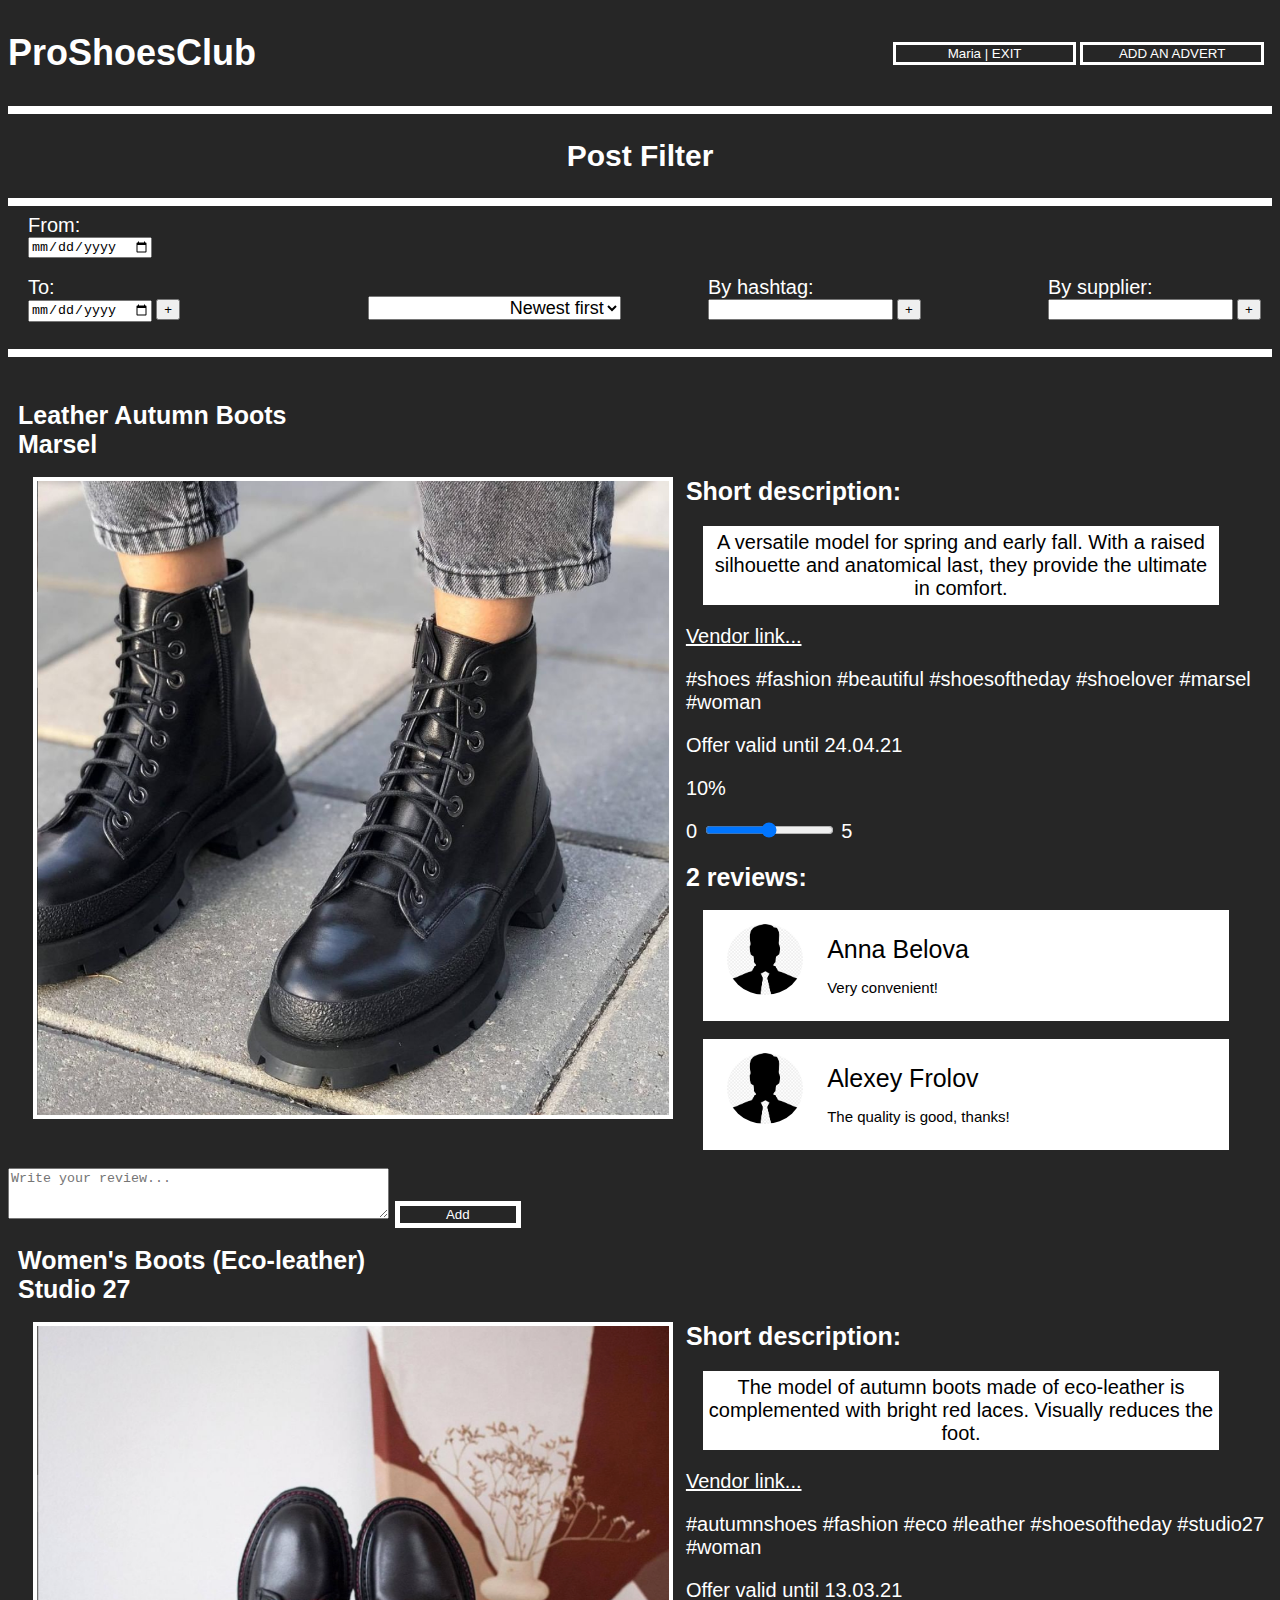
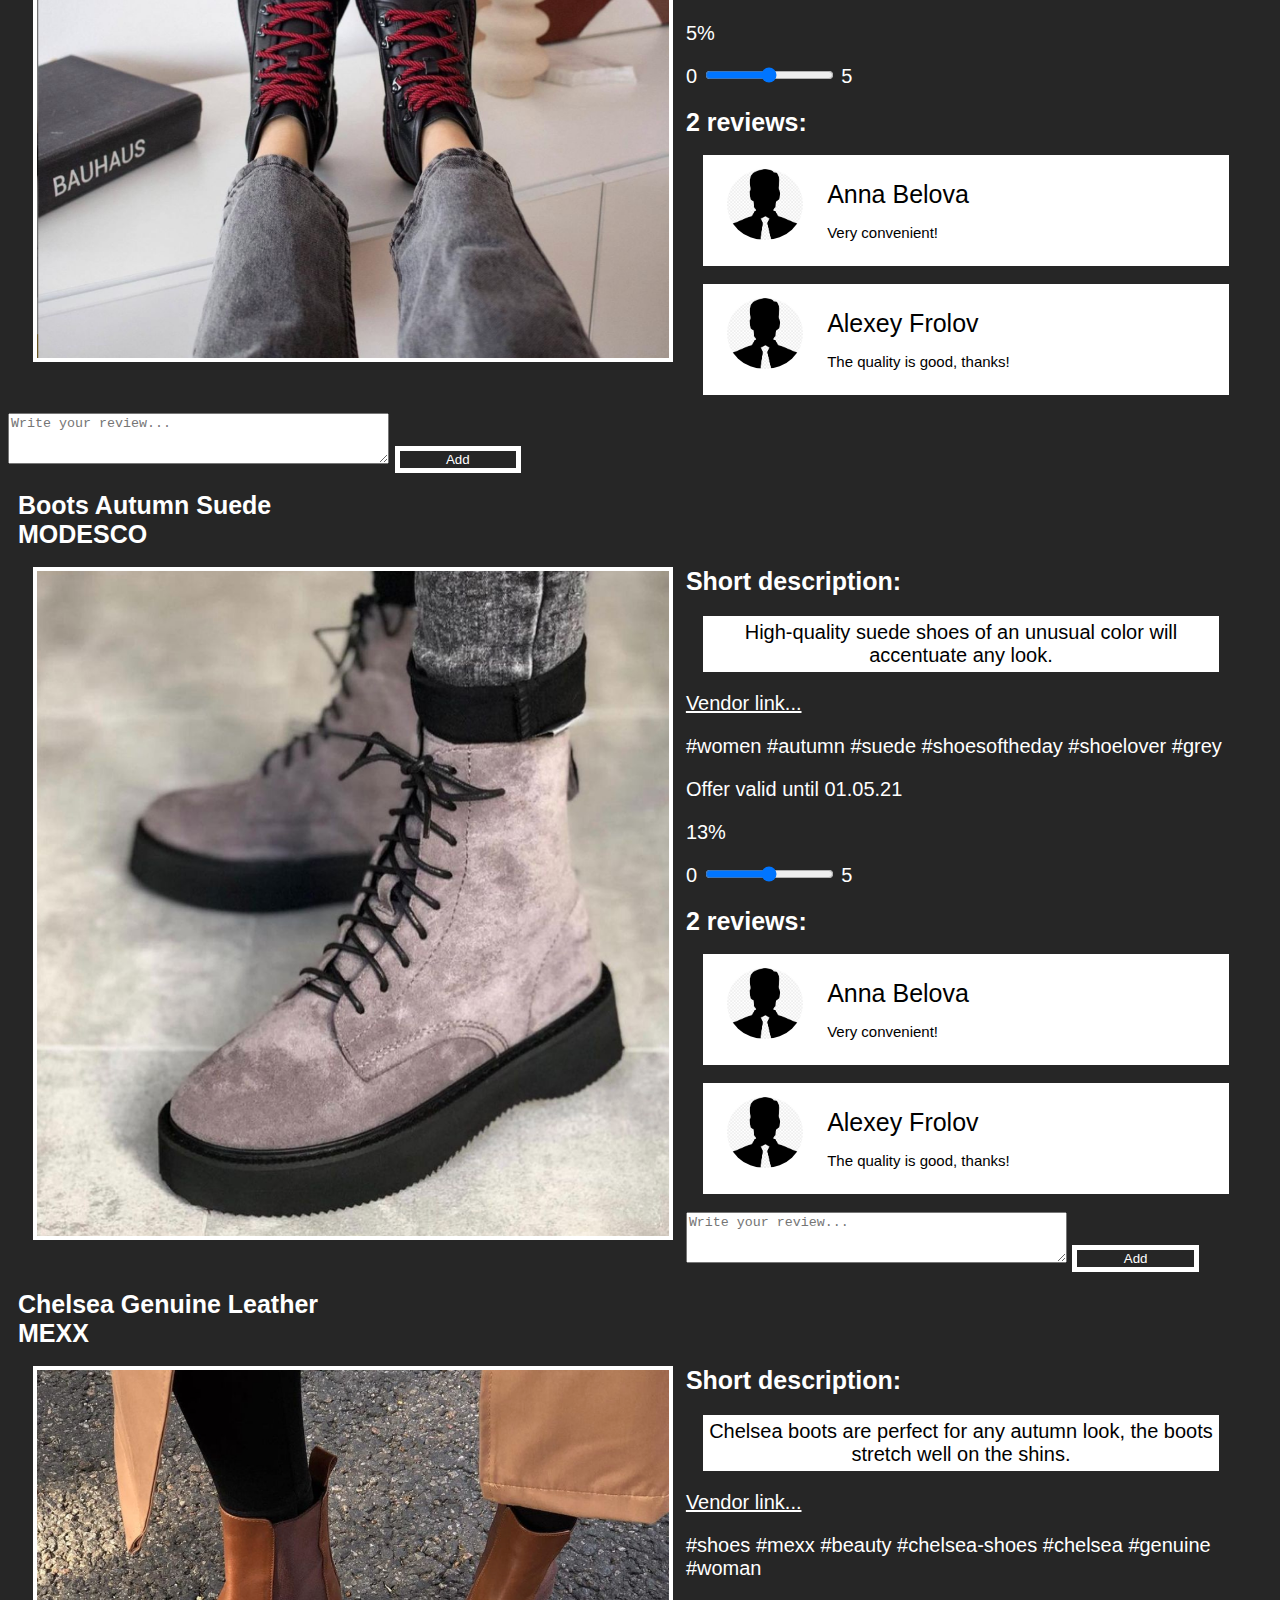
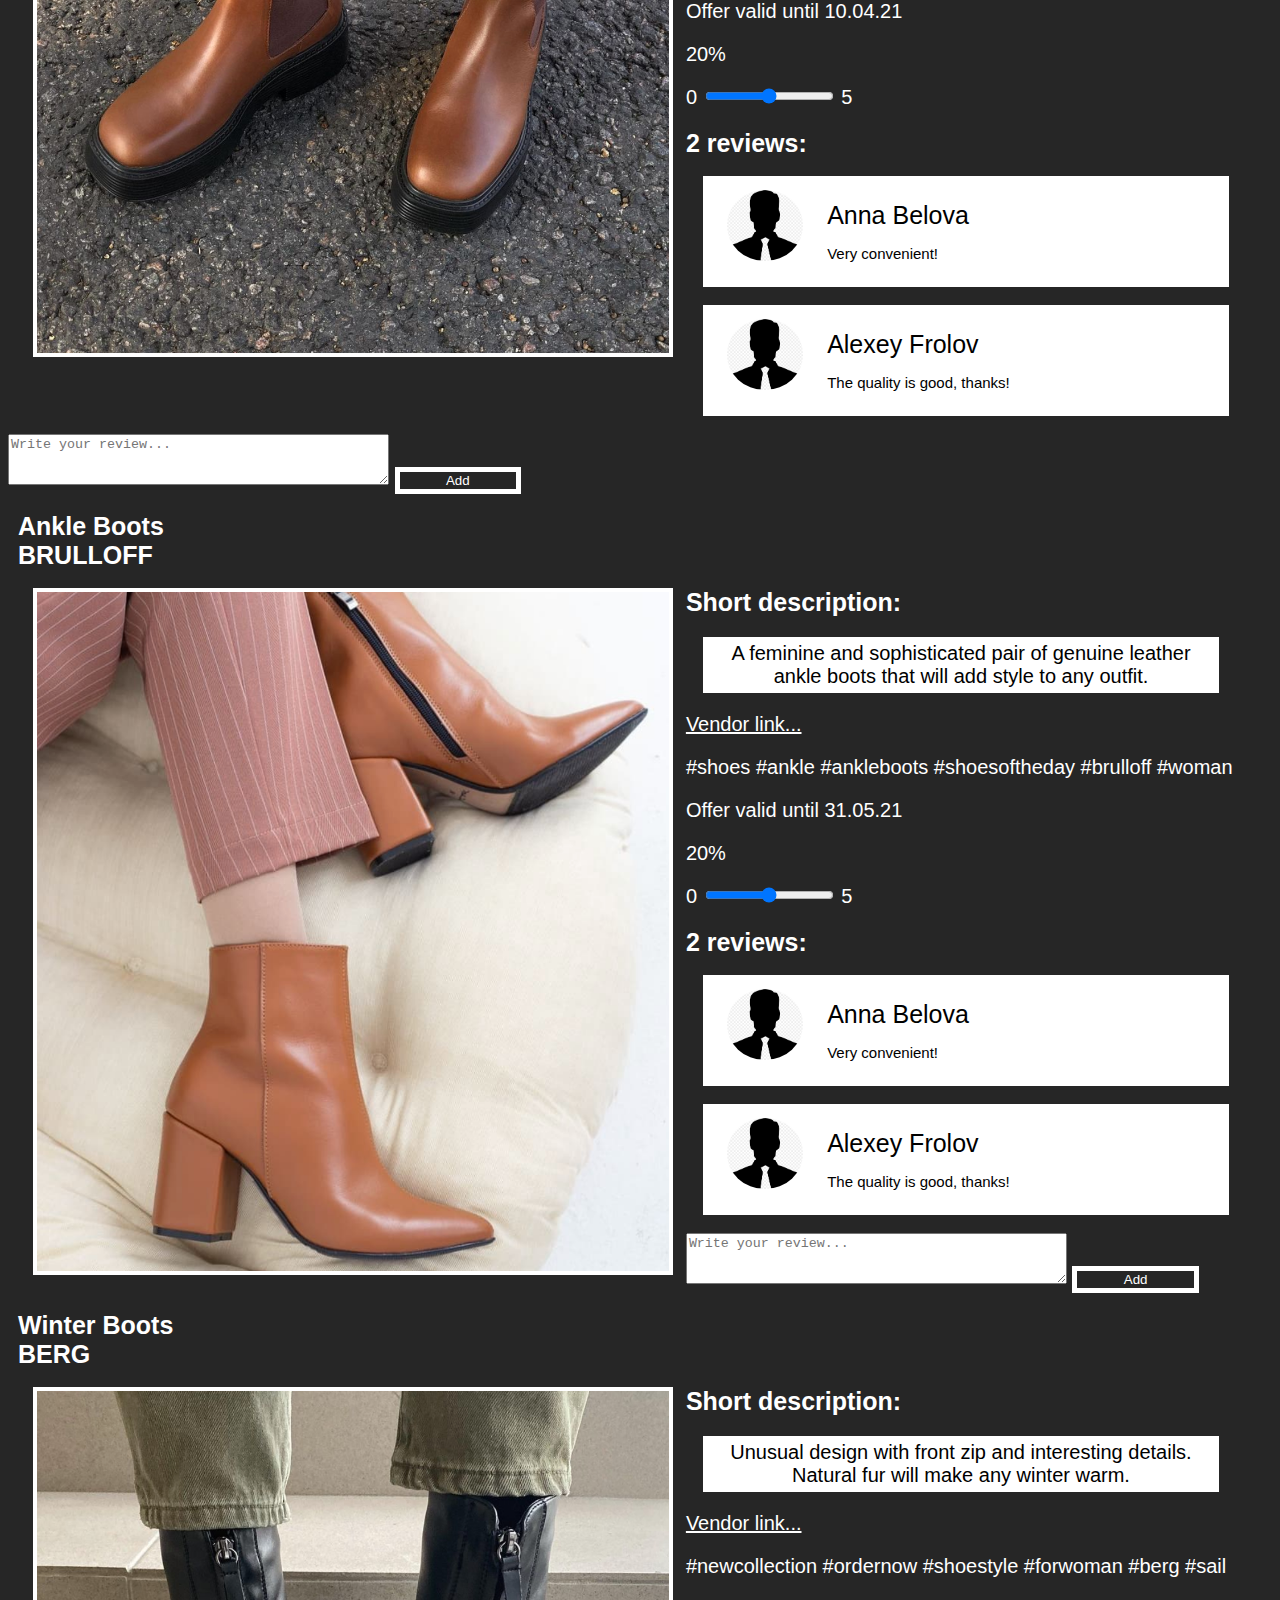
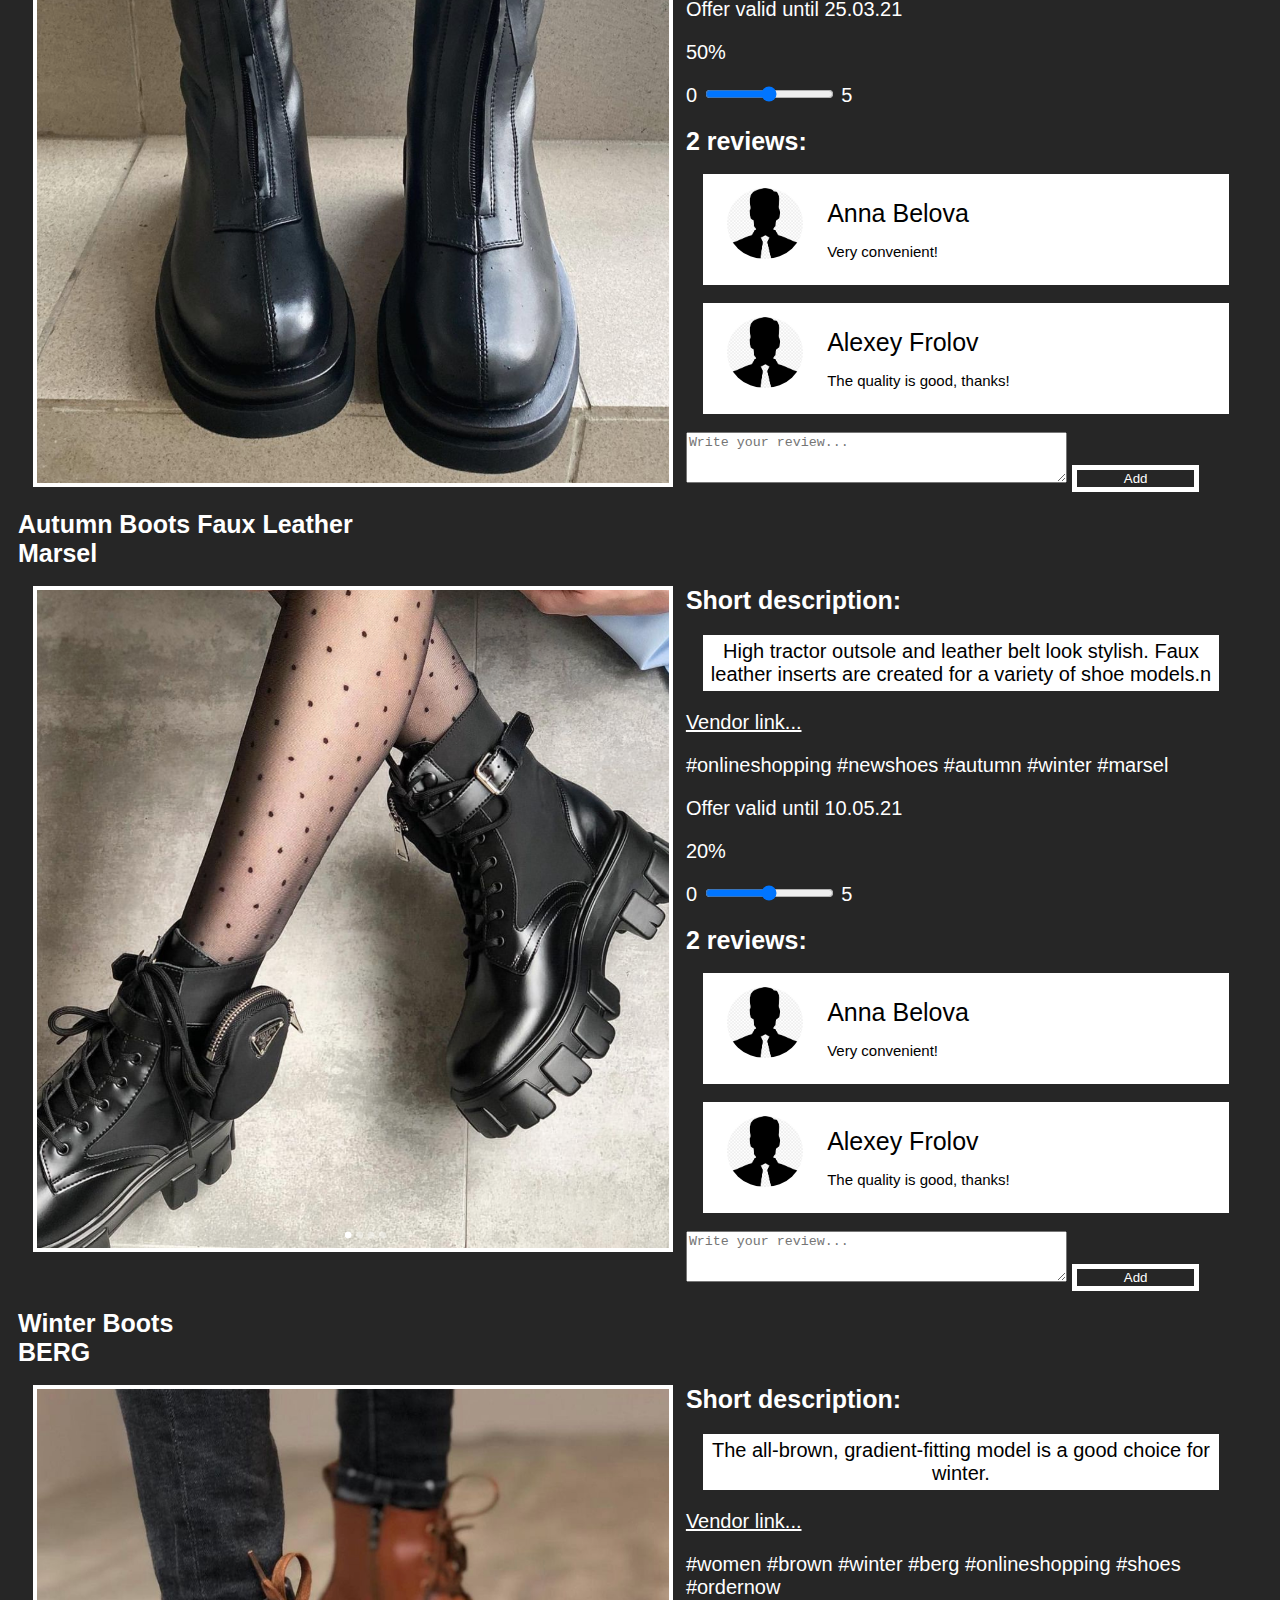
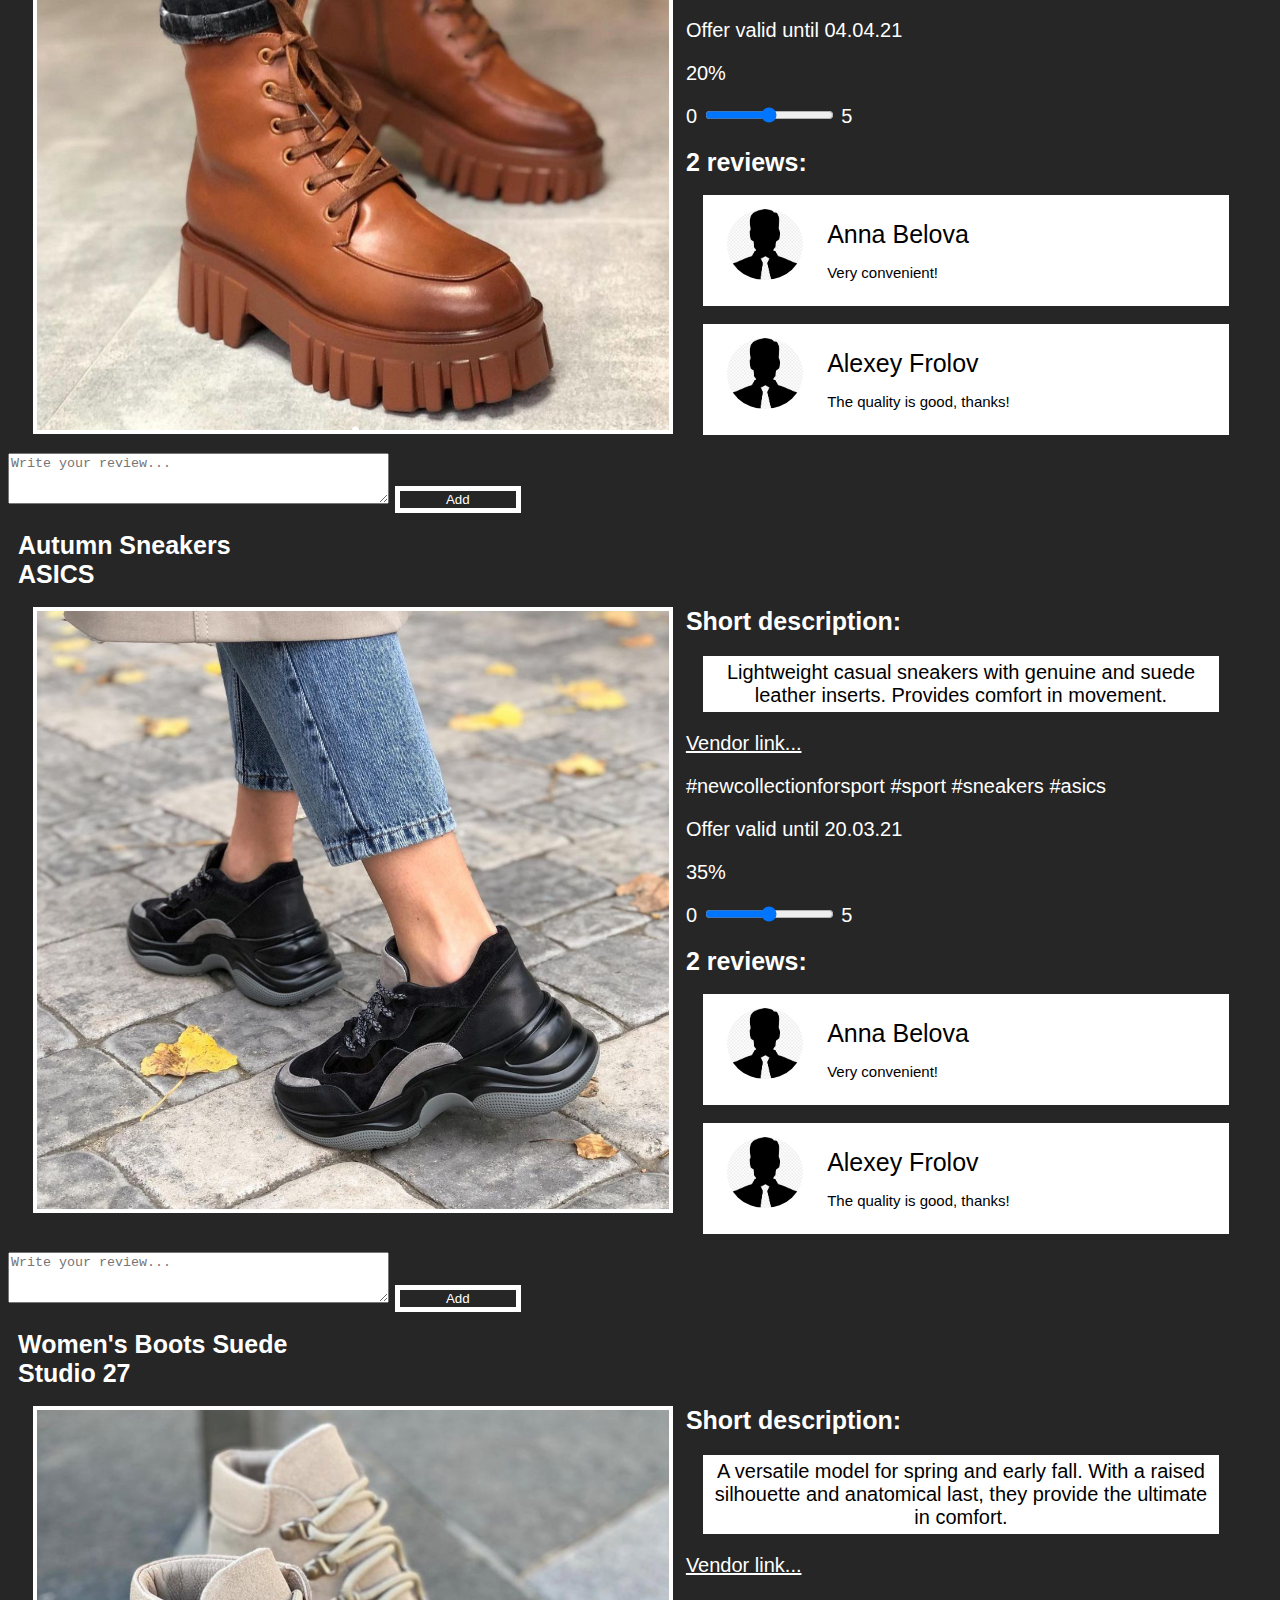
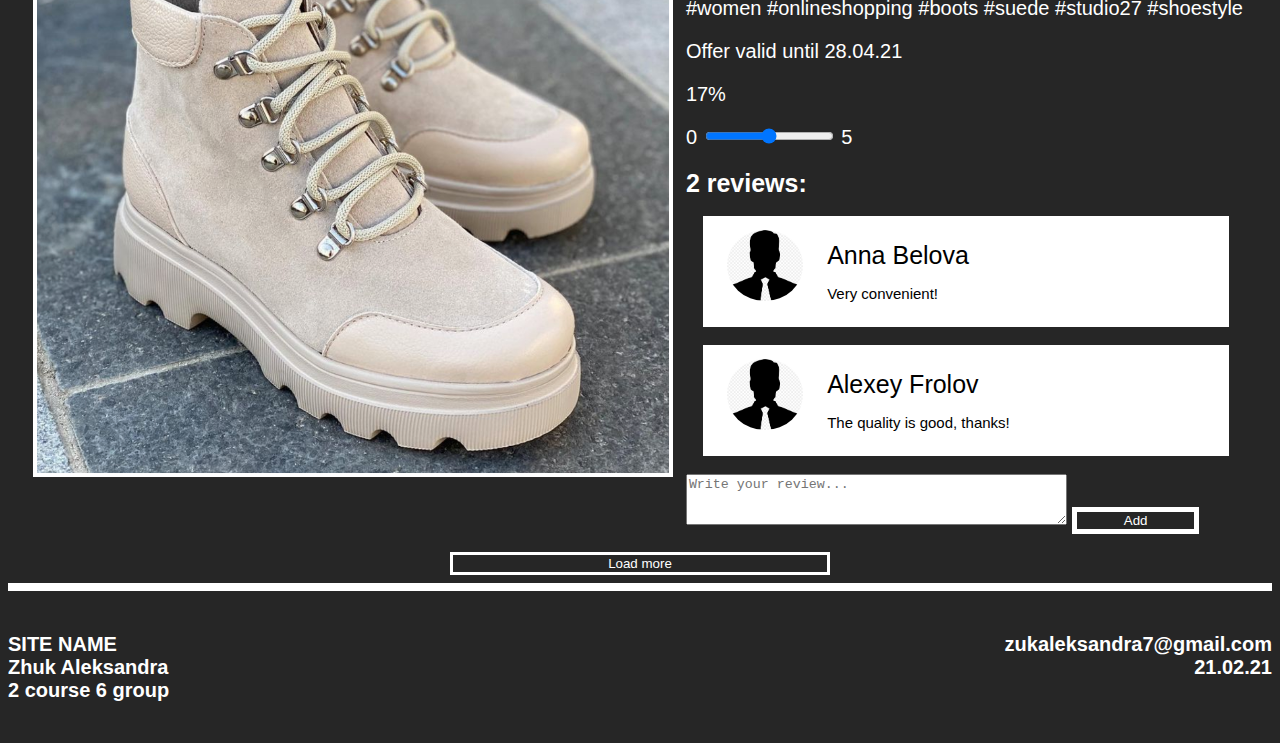
<file: UI/index.html>
<!DOCTYPE html>
<html lang="">
<body>
<meta name="viewport" content="width=device-width, initial-scale=1.0">
<link href="styles.css" rel="stylesheet">
<header>
    <h1 class="header-left">ProShoesClub</h1>
    <br>
    <ul class="header-right">
        <li><button class="button1">Maria | EXIT</button></li>
        <li><button class="button1">ADD AN ADVERT</button></li>
    </ul>
    <div style="clear: left"></div>
<hr>
</header>
<main>
    <h2>Post Filter<br></h2>
    <hr>
    <div class="container">
        <div class="box">
            <div>
                <form class = "filter-form">
                    <label for="datemin">From:</label><br>
                    <input type="date" id="datemin"><br><br>
                    <label for="datemax">To:</label><br>
                    <input type="date" id="datemax">
                    <input type="submit" value="+">
                </form>
            </div>
            <div>
                <label>
                    <select class="sort-by-time">
                        <option value>Newest first</option>
                        <option value>Oldest first</option>
                </select>
                </label>
            </div>
                <div>
                    <form class = "filter-form">
                        <label for="fname">By hashtag:</label><br>
                        <input type="text" id="fname">
                        <input type="submit" value="+">
                    </form>
                </div>
            <div>
                <form>
                    <label for="lname">By supplier:</label><br>
                    <input type="text" id="lname">
                    <input type="submit" value="+">
                </form>
            </div>
        </div>
    </div>
    <br><hr><br>
    <article class="offer">
        <br>
        <h3>Leather Autumn Boots<br>Marsel</h3>
        <br>
        <img src="images/1.png" alt="">
        <h3>Short description:</h3>
        <p class="description-of-offer">A versatile model for spring and early fall. With a raised silhouette and anatomical last, they provide the ultimate in comfort.</p>
        <a href="https://www.vendor-link1.com">Vendor link...</a>
        <p>#shoes #fashion #beautiful #shoesoftheday #shoelover #marsel #woman</p>
        <p>Offer valid until 24.04.21</p>
        <p>10%</p>
        <p>0<label>
            <input type="range">
        </label>5</p>
        <h3>2 reviews:</h3>
        <br>
        <div class="container-for-reviews">
            <img class src="images/user.jpg" alt="">
            <p><span>Anna Belova</span></p>
            <p>Very convenient!</p>
        </div>
        <br>
        <div class="container-for-reviews">
            <img class src="images/user.jpg" alt="">
            <p><span>Alexey Frolov</span></p>
            <p>The quality is good, thanks!</p>
        </div>
        <br>
        <form>
            <label>
                <textarea placeholder="Write your review..." name="message" rows="3" cols="45"></textarea>
            </label>
            <input class="button2" type="submit" value="Add"/>
        </form>
    <div style="clear: left"></div>
    </article>
    <article class="offer">
        <br>
        <h3>Women's Boots (Eco-leather)<br>Studio 27</h3>
        <br>
        <img src="images/2.png" alt="">
        <h3>Short description:</h3>
        <p class="description-of-offer">The model of autumn boots made of eco-leather is complemented with bright red laces. Visually reduces the foot.</p>
        <a href="https://www.vendor-link2.com">Vendor link...</a>
        <p>#autumnshoes #fashion #eco #leather #shoesoftheday #studio27 #woman</p>
        <p>Offer valid until 13.03.21</p>
        <p>5%</p>
        <p>0<label>
            <input type="range">
        </label>5</p>
        <h3>2 reviews:</h3>
        <br>
        <div class="container-for-reviews">
            <img class src="images/user.jpg" alt="">
            <p><span>Anna Belova</span></p>
            <p>Very convenient!</p>
        </div>
        <br>
        <div class="container-for-reviews">
            <img class src="images/user.jpg" alt="">
            <p><span>Alexey Frolov</span></p>
            <p>The quality is good, thanks!</p>
        </div>
        <br>
        <form>
            <label>
                <textarea placeholder="Write your review..." name="message" rows="3" cols="45"></textarea>
            </label>
            <input class="button2" type="submit" value="Add"/>
        </form>
        <div style="clear: left"></div>
    </article>
    <article class="offer">
        <br>
        <h3>Boots Autumn Suede<br>MODESCO</h3>
        <br>
        <img src="images/3.png" alt="">
        <h3>Short description:</h3>
        <p class="description-of-offer">High-quality suede shoes of an unusual color will accentuate any look.</p>
        <a href="https://www.vendor-link3.com">Vendor link...</a>
        <p>#women #autumn #suede #shoesoftheday #shoelover #grey</p>
        <p>Offer valid until 01.05.21</p>
        <p>13%</p>
        <p>0<label>
            <input type="range">
        </label>5</p>
        <h3>2 reviews:</h3>
        <br>
        <div class="container-for-reviews">
            <img class src="images/user.jpg" alt="">
            <p><span>Anna Belova</span></p>
            <p>Very convenient!</p>
        </div>
        <br>
        <div class="container-for-reviews">
            <img class src="images/user.jpg" alt="">
            <p><span>Alexey Frolov</span></p>
            <p>The quality is good, thanks!</p>
        </div>
        <br>
        <form>
            <label>
                <textarea placeholder="Write your review..." name="message" rows="3" cols="45"></textarea>
            </label>
            <input class="button2" type="submit" value="Add"/>
        </form>
        <div style="clear: left"></div>
    </article>
    <article class="offer">
        <br>
        <h3>Chelsea Genuine Leather<br>MEXX</h3>
        <br>
        <img src="images/4.png" alt="">
        <h3>Short description:</h3>
        <p class="description-of-offer">Chelsea boots are perfect for any autumn look, the boots stretch well on the shins.</p>
        <a href="https://www.vendor-link4.com">Vendor link...</a>
        <p>#shoes #mexx #beauty #chelsea-shoes #chelsea #genuine #woman</p>
        <p>Offer valid until 10.04.21</p>
        <p>20%</p>
        <p>0<label>
            <input type="range">
        </label>5</p>
        <h3>2 reviews:</h3>
        <br>
        <div class="container-for-reviews">
            <img class src="images/user.jpg" alt="">
            <p><span>Anna Belova</span></p>
            <p>Very convenient!</p>
        </div>
        <br>
        <div class="container-for-reviews">
            <img class src="images/user.jpg" alt="">
            <p><span>Alexey Frolov</span></p>
            <p>The quality is good, thanks!</p>
        </div>
        <br>
        <form>
            <label>
                <textarea placeholder="Write your review..." name="message" rows="3" cols="45"></textarea>
            </label>
            <input class="button2" type="submit" value="Add"/>
        </form>
        <div style="clear: left"></div>
    </article>
    <article class="offer">
        <br>
        <h3>Ankle Boots<br>BRULLOFF</h3>
        <br>
        <img src="images/5.png" alt="">
        <h3>Short description:</h3>
        <p class="description-of-offer">A feminine and sophisticated pair of genuine leather ankle boots that will add style to any outfit.</p>
        <a href="https://www.vendor-link5.com">Vendor link...</a>
        <p>#shoes #ankle #ankleboots #shoesoftheday #brulloff #woman</p>
        <p>Offer valid until 31.05.21</p>
        <p>20%</p>
        <p>0<label>
            <input type="range">
        </label>5</p>
        <h3>2 reviews:</h3>
        <br>
        <div class="container-for-reviews">
            <img class src="images/user.jpg" alt="">
            <p><span>Anna Belova</span></p>
            <p>Very convenient!</p>
        </div>
        <br>
        <div class="container-for-reviews">
            <img class src="images/user.jpg" alt="">
            <p><span>Alexey Frolov</span></p>
            <p>The quality is good, thanks!</p>
        </div>
        <br>
        <form>
            <label>
                <textarea placeholder="Write your review..." name="message" rows="3" cols="45"></textarea>
            </label>
            <input class="button2" type="submit" value="Add"/>
        </form>
        <div style="clear: left"></div>
    </article>
    <article class="offer">
        <br>
        <h3>Winter Boots<br>BERG</h3>
        <br>
        <img src="images/6.png" alt="">
        <h3>Short description:</h3>
        <p class="description-of-offer">Unusual design with front zip and interesting details. Natural fur will make any winter warm.</p>
        <a href="https://www.vendor-link6.com">Vendor link...</a>
        <p>#newcollection #ordernow #shoestyle #forwoman #berg #sail</p>
        <p>Offer valid until 25.03.21</p>
        <p>50%</p>
        <p>0<label>
            <input type="range">
        </label>5</p>
        <h3>2 reviews:</h3>
        <br>
        <div class="container-for-reviews">
            <img class src="images/user.jpg" alt="">
            <p><span>Anna Belova</span></p>
            <p>Very convenient!</p>
        </div>
        <br>
        <div class="container-for-reviews">
            <img class src="images/user.jpg" alt="">
            <p><span>Alexey Frolov</span></p>
            <p>The quality is good, thanks!</p>
        </div>
        <br>
        <form>
            <label>
                <textarea placeholder="Write your review..." name="message" rows="3" cols="45"></textarea>
            </label>
            <input class="button2" type="submit" value="Add"/>
        </form>
        <div style="clear: left"></div>
    </article>
    <article class="offer">
        <br>
        <h3>Autumn Boots Faux Leather<br>Marsel</h3>
        <br>
        <img src="images/7.png" alt="">
        <h3>Short description:</h3>
        <p class="description-of-offer">High tractor outsole and leather belt look stylish. Faux leather inserts are created for a variety of shoe models.n</p>
        <a href="https://www.vendor-link7.com">Vendor link...</a>
        <p>#onlineshopping #newshoes #autumn #winter #marsel</p>
        <p>Offer valid until 10.05.21</p>
        <p>20%</p>
        <p>0<label>
            <input type="range">
        </label>5</p>
        <h3>2 reviews:</h3>
        <br>
        <div class="container-for-reviews">
            <img class src="images/user.jpg" alt="">
            <p><span>Anna Belova</span></p>
            <p>Very convenient!</p>
        </div>
        <br>
        <div class="container-for-reviews">
            <img class src="images/user.jpg" alt="">
            <p><span>Alexey Frolov</span></p>
            <p>The quality is good, thanks!</p>
        </div>
        <br>
        <form>
            <label>
                <textarea placeholder="Write your review..." name="message" rows="3" cols="45"></textarea>
            </label>
            <input class="button2" type="submit" value="Add"/>
        </form>
        <div style="clear: left"></div>
    </article>
    <article class="offer">
        <br>
        <h3>Winter Boots<br>BERG</h3>
        <br>
        <img src="images/8.png" alt="">
        <h3>Short description:</h3>
        <p class="description-of-offer">The all-brown, gradient-fitting model is a good choice for winter.</p>
        <a href="https://www.vendor-link8.com">Vendor link...</a>
        <p>#women #brown #winter #berg #onlineshopping #shoes #ordernow</p>
        <p>Offer valid until 04.04.21</p>
        <p>20%</p>
        <p>0<label>
            <input type="range">
        </label>5</p>
        <h3>2 reviews:</h3>
        <br>
        <div class="container-for-reviews">
            <img class src="images/user.jpg" alt="">
            <p><span>Anna Belova</span></p>
            <p>Very convenient!</p>
        </div>
        <br>
        <div class="container-for-reviews">
            <img class src="images/user.jpg" alt="">
            <p><span>Alexey Frolov</span></p>
            <p>The quality is good, thanks!</p>
        </div>
        <br>
        <form>
            <label>
                <textarea placeholder="Write your review..." name="message" rows="3" cols="45"></textarea>
            </label>
            <input class="button2" type="submit" value="Add"/>
        </form>
        <div style="clear: left"></div>
    </article>
    <article class="offer">
        <br>
        <h3>Autumn Sneakers<br>ASICS</h3>
        <br>
        <img src="images/9.png" alt="">
        <h3>Short description:</h3>
        <p class="description-of-offer">Lightweight casual sneakers with genuine and suede leather inserts. Provides comfort in movement.</p>
        <a href="https://www.vendor-link9.com">Vendor link...</a>
        <p>#newcollectionforsport #sport #sneakers #asics</p>
        <p>Offer valid until 20.03.21</p>
        <p>35%</p>
        <p>0<label>
            <input type="range">
        </label>5</p>
        <h3>2 reviews:</h3>
        <br>
        <div class="container-for-reviews">
            <img class src="images/user.jpg" alt="">
            <p><span>Anna Belova</span></p>
            <p>Very convenient!</p>
        </div>
        <br>
        <div class="container-for-reviews">
            <img class src="images/user.jpg" alt="">
            <p><span>Alexey Frolov</span></p>
            <p>The quality is good, thanks!</p>
        </div>
        <br>
        <form>
            <label>
                <textarea placeholder="Write your review..." name="message" rows="3" cols="45"></textarea>
            </label>
            <input class="button2" type="submit" value="Add"/>
        </form>
        <div style="clear: left"></div>
    </article>
    <article class="offer">
        <br>
        <h3>Women's Boots Suede<br>Studio 27</h3>
        <br>
        <img src="images/10.png" alt="">
        <h3>Short description:</h3>
        <p class="description-of-offer">A versatile model for spring and early fall. With a raised silhouette and anatomical last, they provide the ultimate in comfort.</p>
        <a href="https://www.vendor-link10.com">Vendor link...</a>
        <p>#women #onlineshopping #boots #suede #studio27 #shoestyle</p>
        <p>Offer valid until 28.04.21</p>
        <p>17%</p>
        <p>0<label>
            <input type="range">
        </label>5</p>
        <h3>2 reviews:</h3>
        <br>
        <div class="container-for-reviews">
            <img class src="images/user.jpg" alt="">
            <p><span>Anna Belova</span></p>
            <p>Very convenient!</p>
        </div>
        <br>
        <div class="container-for-reviews">
            <img class src="images/user.jpg" alt="">
            <p><span>Alexey Frolov</span></p>
            <p>The quality is good, thanks!</p>
        </div>
        <br>
        <form>
            <label>
                <textarea placeholder="Write your review..." name="message" rows="3" cols="45"></textarea>
            </label>
            <input class="button2" type="submit" value="Add"/>
        </form>
        <div style="clear: left"></div>
    </article>
    <br>
<button class="button3">Load more</button>
</main>
<footer>
    <hr>
    <h5 class="left-footer">SITE NAME<br>Zhuk Aleksandra<br>2 course 6 group</h5>
    <h5 class="right-footer">zukaleksandra7@gmail.com<br>21.02.21</h5>
    <div style="clear: left"></div>
</footer>
<script src="ads.js"></script>
</body>
</html>
</file>
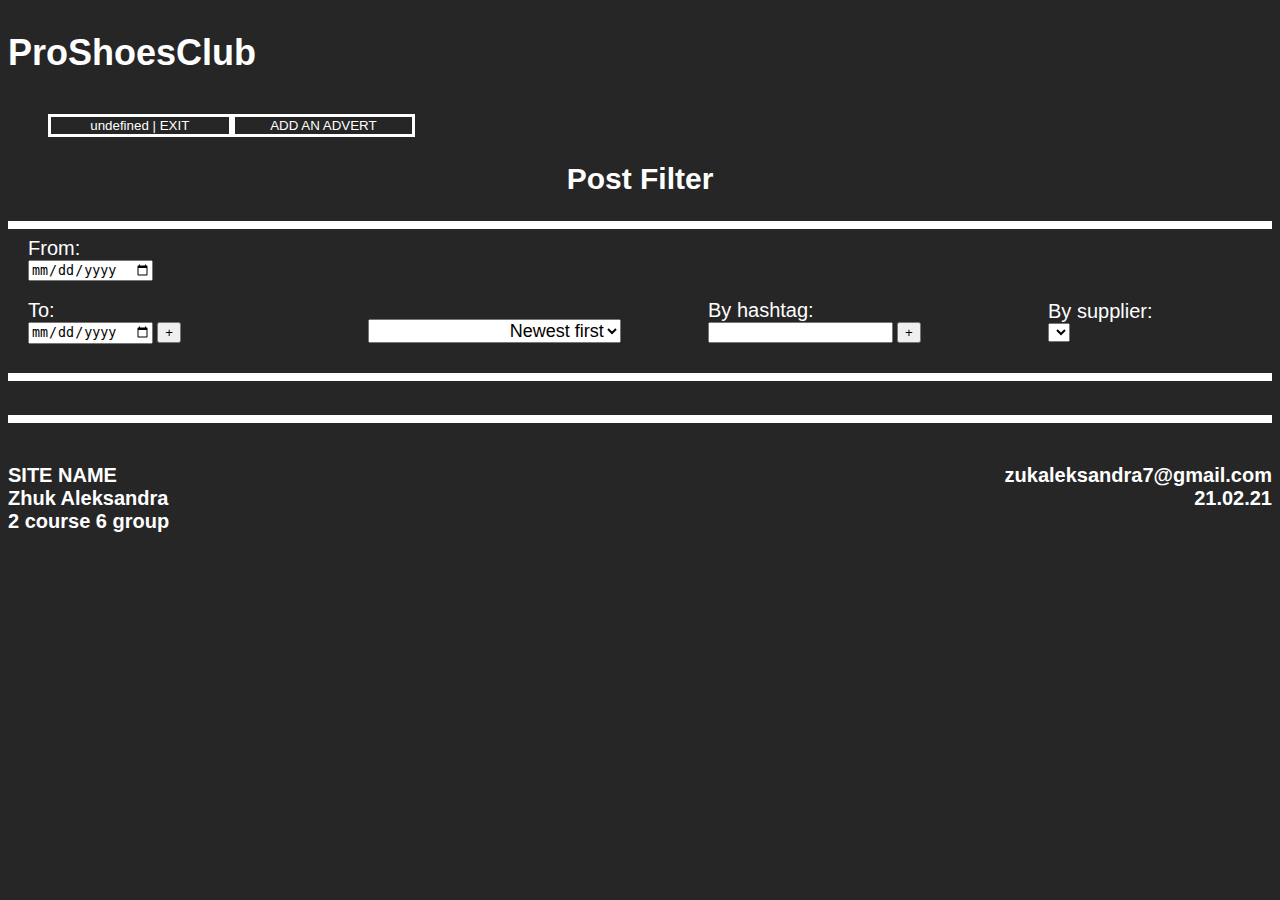
<file: task9/src/main/webapp/index.html>
<!DOCTYPE html>
<html lang="">
<body>
<meta name="viewport" content="width=device-width, initial-scale=1.0">
<link href="resources/css/styles.css" rel="stylesheet">
<script src="resources/js/Ads.js"></script>
<script src="resources/js/DOMBuilder.js"></script>
<script src="resources/js/AdsPage.js"></script>
<header>
    <h1 class="header-left">ProShoesClub</h1>
    <br>
    <div style="clear: left"></div>
<hr>
</header>
<main>
    <h2>Post Filter<br></h2>
    <hr>
    <div class="container">
        <div class="box">
            <div>
                <form class = "filter-form">
                    <label for="datemin">From:</label><br>
                    <input type="date" id="datemin"><br><br>
                    <label for="datemax">To:</label><br>
                    <input type="date" id="datemax">
                    <input type="submit" value="+">
                </form>
            </div>
            <div>
                <label>
                    <select class="sort-by-time">
                        <option value>Newest first</option>
                        <option value>Oldest first</option>
                </select>
                </label>
            </div>
                <div>
                    <form class = "filter-form">
                        <label for="fname">By hashtag:</label><br>
                        <input type="text" id="fname">
                        <input type="submit" value="+">
                    </form>
                </div>
            <div>
                <form>
                    <label for="fname">By supplier:</label><br>
                    <select class = "select-vendor">
                    </select>
                </form>
            </div>
        </div>
    </div>
    <br><hr><br>
    <div class="offers">
    </div>
</main>
<footer>
    <hr>
    <h5 class="left-footer">SITE NAME<br>Zhuk Aleksandra<br>2 course 6 group</h5>
    <h5 class="right-footer">zukaleksandra7@gmail.com<br>21.02.21</h5>
    <div style="clear: left"></div>
</footer>
<script src="resources/js/Test.js"></script>
</body>
</html>
</file>
<file: UI/styles.css>
body {
    background-color: #262626;
}

.header-left {
    float: left;
    color: white;
    font-size: 36px;
    width: 70%;
    font-family: helvetica;
}

.header-right li {
    display: inline;
    text-align: right;
}

.container {
    overflow: hidden;
    width: 100%;
}

.box {
    white-space:nowrap;
}

.box div {
    width:25%;
    margin-left:20px;
    display:inline-block;
}

.button1 {
    width: 15%;
    height: auto;
    background-color: #262626;
    border: 3px solid white;
    color: white;
}

.button2 {
    width: 10%;
    height: auto;
    background-color: #262626;
    border: 5px solid white;
    color: white;
}

.button3 {
    width: 30%;
    height: auto;
    background-color: #262626;
    border: 3px solid white;
    color: white;
    margin-left: 35%;
}

h2 {
    color: white;
    text-align: center;
    font-size: 30px;
    font-family: helvetica;
}

h3 {
    color: white;
    text-align: left;
    font-size: 25px;
    font-family: helvetica;
    margin: 0px 0px 0px 10px;
}

p, a {
    color: white;
    text-align: left;
    font-size: 20px;
    font-family: helvetica;
}

hr {
    border: 4px solid white;
}

.sort-by-time {
    text-align: right;
    width: 80%;
    font-size: 18px;
    margin: 0 0 1% 0;
}

img {
    float: left;
    margin: 0 1% 0 2%;
    border: 4px solid white;
    max-width: 50%;
    height: auto;
}

.description-of-offer {
    background-color: white;
    color: black;
    text-align: center;
    font-size: 20px;
    font-family: helvetica;
    border: 5px solid white;
    width: 40%;
    margin-left: 55%;
}

.container-for-reviews {
    width: 40%;
    height: 5%;
    background-color: white;
    padding: 10px;
    margin-left: 55%;
}

.container-for-reviews img {
    float: left;
    margin-right: 20px;
    border-radius: 50%;
    width: 15%;
}

.container-for-reviews span {
    color: black;
    font-family: helvetica;
    font-size: 25px;
    margin-right: 15px;
}

.container-for-reviews p {
    color: black;
    font-family: helvetica;
    font-size: 15px;
    margin-right: 15px;
}

.review {
    width: 300px;
    height: 50px;
    background-color: #262626;
    border: 3px solid white;
    color: white;
}

label {
    color: white;
    font-size: 20px;
    font-family: helvetica;
}

.left-footer, .right-footer {
    float: left;
    color: white;
    font-size: 20px;
    width: 50%;
    font-family: helvetica;
}

.right-footer {
    text-align: right;
}

@media only screen and (max-width: 1000px) {
.header-left {
    font-size: 18px;
}

.box div {
    width: 25%;
    margin-left: 10px;
}

.button1 {
    font-size: 5px;
}

.button2 {
    font-size: 10px;
}

.button3 {
    font-size: 10px;
    margin-left: 35%;
}

input {
    width: 30px;
}

h2 {
    font-size: 15px;
}

h3 {
    font-size: 12px;
}

p, a {
    font-size: 10px;
}

hr {
    border: 1px solid white;
}

.sort-by-time {
    font-size: 9px;
}

img {
    margin: 0 1% 0 2%;
    border: 4px solid white;
    max-width: 50%;
}

.description-of-offer {
    font-size: 10px;
    border: 1px solid white;
    width: 45%;
    margin-left: 55%;
}

.container-for-reviews img {
    margin-right: 10px;
    border-radius: 50%;
    width: 5%;
}

.container-for-reviews span {
    font-size: 10px;
    margin-right: 5px;
}

.container-for-reviews p {
    font-size: 5px;
    margin-right: 5px;
}

label {
    font-size: 10px;
}

.left-footer, .right-footer {
    font-size: 10px;
}
}
</file>
<file: task9/src/main/webapp/resources/css/styles.css>
body {
    background-color: #262626;
}

.header-left {
    float: left;
    color: white;
    font-size: 36px;
    width: 70%;
    font-family: helvetica;
}

.header-right li {
    display: inline;
    text-align: right;
}

.container {
    overflow: hidden;
    width: 100%;
}

.box {
    white-space:nowrap;
}

.box div {
    width:25%;
    margin-left:20px;
    display:inline-block;
}

.add-button, .log-out-button {
    width: 15%;
    height: auto;
    background-color: #262626;
    border: 3px solid white;
    color: white;
}

.button1 {
    width: 15%;
    height: auto;
    background-color: #262626;
    border: 3px solid white;
    color: white;
}

.button2 {
    width: 10%;
    height: auto;
    background-color: #262626;
    border: 5px solid white;
    color: white;
}

.button3 {
    width: 30%;
    height: auto;
    background-color: #262626;
    border: 3px solid white;
    color: white;
    margin-left: 35%;
}

.rating:not(:checked) > input {
    display: none;
}

.rating:not(:checked) > label {
    float: right;
    width: 20%;
    padding: 0;
    cursor: pointer;
    font-size: 2.5em;
    line-height: 40px;
    color: #333333;
    text-shadow: 1px 1px #bbb;
}

.rating:not(:checked) > label:before {
    content: '\2605';
}

.rating > input:checked ~ label {
    color: gold;
    text-shadow: 1px 1px #c60;
}
.rating:not(:checked) > label:hover,

.rating:not(:checked) > label:hover ~ label {
    color: gold;
}

.rating > input:checked + label:hover,

.rating > input:checked + label:hover ~ label,

.rating > input:checked ~ label:hover,

.rating > input:checked ~ label:hover ~ label,

.rating > label:hover ~ input:checked ~ label {
    color: gold;
    text-shadow: 1px 1px goldenrod;
}

.rating > label:active {
    position: relative;
}

h2 {
    color: white;
    text-align: center;
    font-size: 30px;
    font-family: helvetica;
}

h3 {
    color: white;
    text-align: left;
    font-size: 25px;
    font-family: helvetica;
    margin: 0px 0px 0px 10px;
}

p, a {
    color: white;
    text-align: left;
    font-size: 20px;
    font-family: helvetica;
}

hr {
    border: 4px solid white;
}

.sort-by-time {
    text-align: right;
    width: 80%;
    font-size: 18px;
    margin: 0 0 1% 0;
}

img {
    float: left;
    margin: 0 1% 0 2%;
    border: 4px solid white;
    max-width: 50%;
    height: auto;
}

.description-of-offer {
    background-color: white;
    color: black;
    text-align: center;
    font-size: 20px;
    font-family: helvetica;
    border: 5px solid white;
    width: 40%;
    margin-left: 55%;
}

.container-for-reviews {
    width: 40%;
    height: 5%;
    background-color: white;
    padding: 10px;
    margin-left: 55%;
}

.container-for-reviews img {
    float: left;
    margin-right: 20px;
    border-radius: 50%;
    width: 15%;
}

.container-for-reviews span {
    color: black;
    font-family: helvetica;
    font-size: 25px;
    margin-right: 15px;
}

.container-for-reviews p {
    color: black;
    font-family: helvetica;
    font-size: 15px;
    margin-right: 15px;
}

.review {
    width: 300px;
    height: 50px;
    background-color: #262626;
    border: 3px solid white;
    color: white;
}

label {
    color: white;
    font-size: 20px;
    font-family: helvetica;
}

.left-footer, .right-footer {
    float: left;
    color: white;
    font-size: 20px;
    width: 50%;
    font-family: helvetica;
}

.right-footer {
    text-align: right;
}

@media only screen and (max-width: 1000px) {
.header-left {
    font-size: 18px;
}

.box div {
    width: 25%;
    margin-left: 10px;
}

.button1 {
    font-size: 5px;
}

.button2 {
    font-size: 10px;
}

.button3 {
    font-size: 10px;
    margin-left: 35%;
}

input {
    width: 30px;
}

h2 {
    font-size: 15px;
}

h3 {
    font-size: 12px;
}

p, a {
    font-size: 10px;
}

hr {
    border: 1px solid white;
}

.sort-by-time {
    font-size: 9px;
}

img {
    margin: 0 1% 0 2%;
    border: 4px solid white;
    max-width: 50%;
}

.description-of-offer {
    font-size: 10px;
    border: 1px solid white;
    width: 45%;
    margin-left: 55%;
}

.container-for-reviews img {
    margin-right: 10px;
    border-radius: 50%;
    width: 5%;
}

.container-for-reviews span {
    font-size: 10px;
    margin-right: 5px;
}

.container-for-reviews p {
    font-size: 5px;
    margin-right: 5px;
}

label {
    font-size: 10px;
}

.left-footer, .right-footer {
    font-size: 10px;
}
}
</file>
